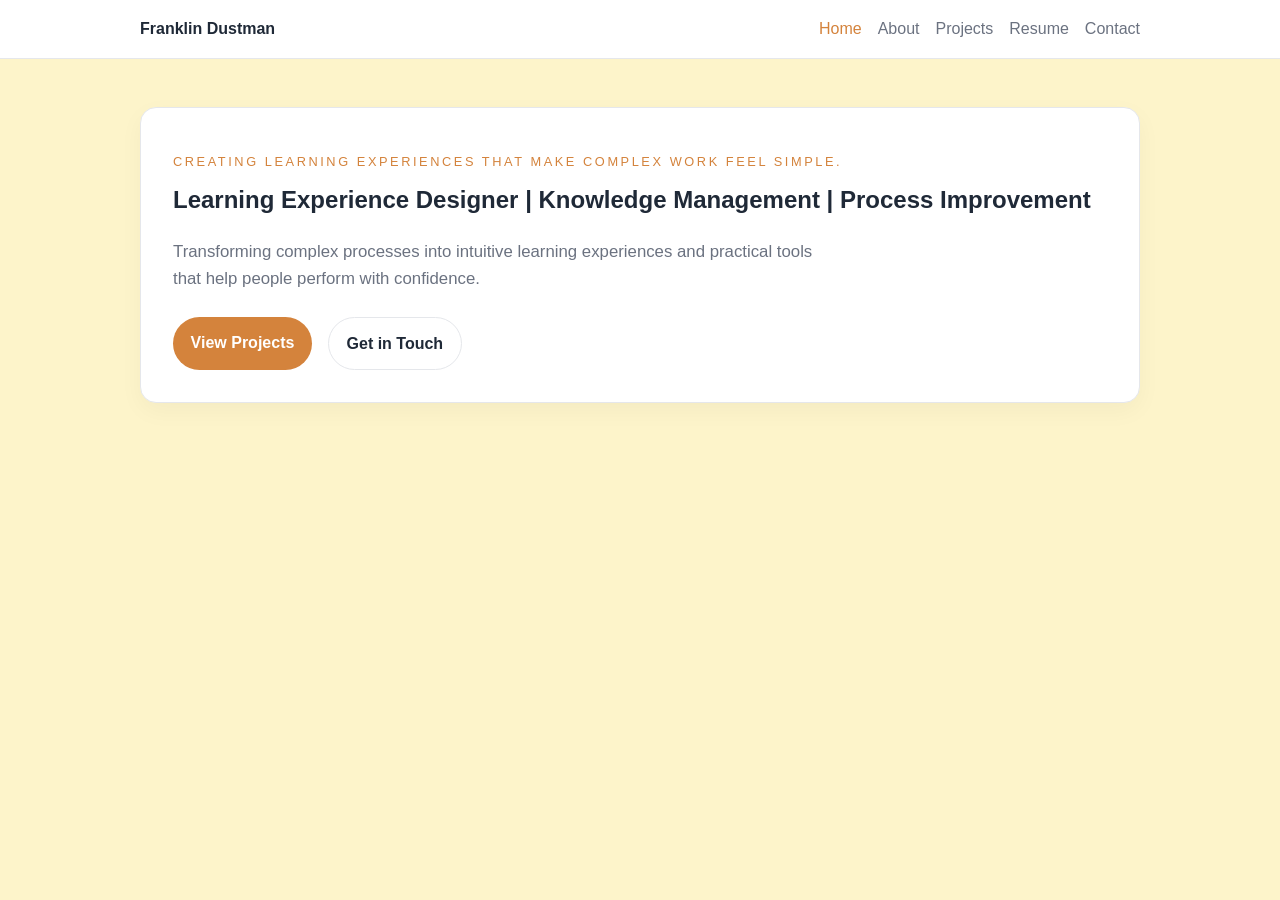
<file: index.html>
<!DOCTYPE html>
<html lang="en">
  <head>
    <meta charset="UTF-8" />
    <meta name="viewport" content="width=device-width, initial-scale=1.0" />
    <title>Franklin Dustman | Portfolio</title>
    <meta name="description" content="A fresh starter portfolio for Franklin Dustman." />
    <link rel="stylesheet" href="css/style.css" />
  </head>
  <body>
    <header class="site-header">
      <div class="container nav-wrap">
        <a class="brand" href="index.html">Franklin Dustman</a>
        <nav class="site-nav">
          <a href="index.html" class="active">Home</a>
          <a href="about.html">About</a>
          <a href="projects.html">Projects</a>
          <a href="resume.html">Resume</a>
          <a href="contact.html">Contact</a>
        </nav>
      </div>
    </header>

    <main class="container page">
      <section class="hero-card">
        <p class="eyebrow">Creating learning experiences that make complex work feel simple.</p>
        <h1>Learning Experience Designer | Knowledge Management | Process Improvement</h1>
        <p class="lead">
          Transforming complex processes into intuitive learning experiences and practical tools that help people perform with confidence.
        </p>
        <div class="actions">
          <a class="btn btn-primary" href="projects.html">View Projects</a>
          <a class="btn btn-secondary" href="contact.html">Get in Touch</a>
        </div>
      </section>
    </main>
  </body>
</html>
</file>
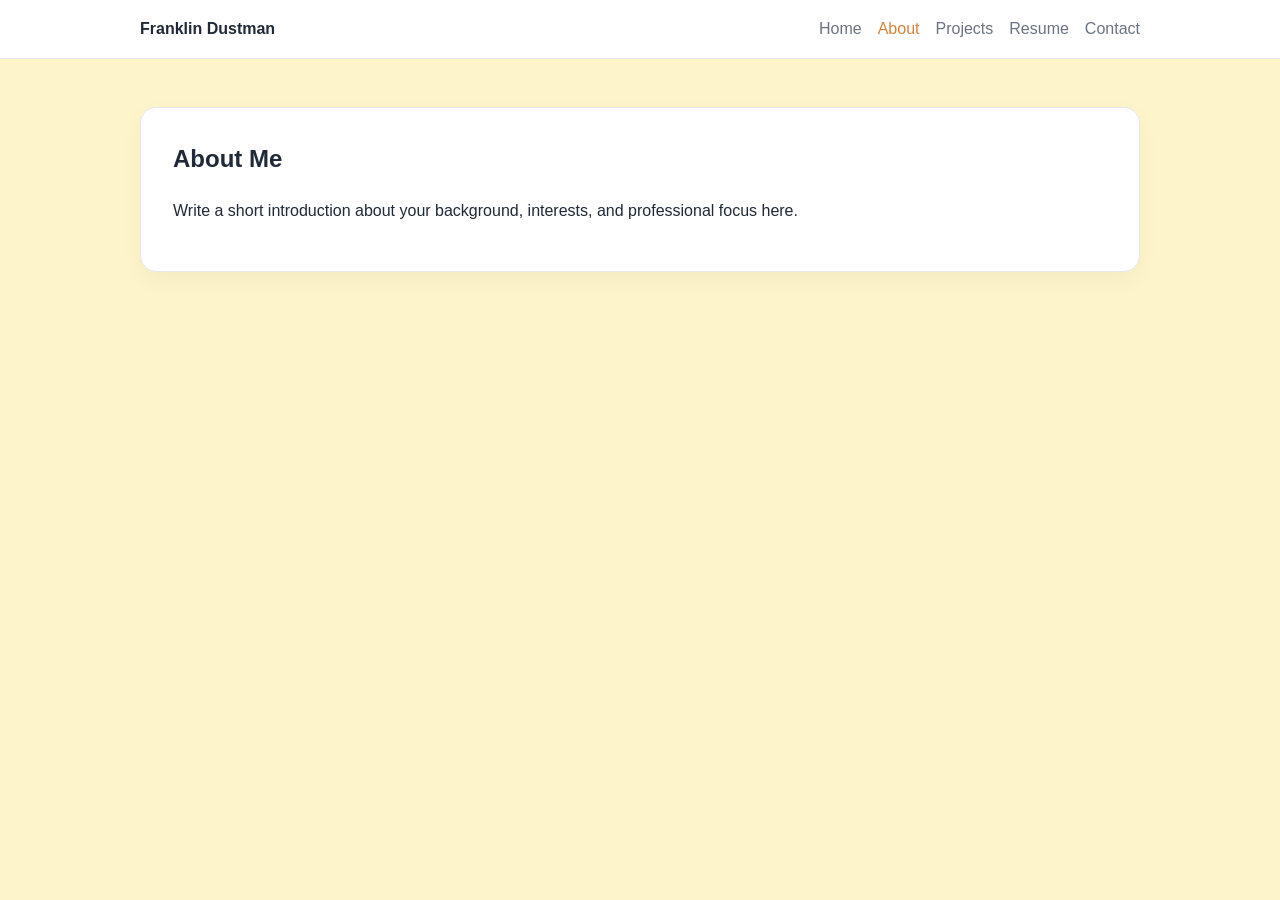
<file: about.html>
<!DOCTYPE html>
<html lang="en">
  <head>
    <meta charset="UTF-8" />
    <meta name="viewport" content="width=device-width, initial-scale=1.0" />
    <title>About | Franklin Dustman</title>
    <link rel="stylesheet" href="css/style.css" />
  </head>
  <body>
    <header class="site-header">
      <div class="container nav-wrap">
        <a class="brand" href="index.html">Franklin Dustman</a>
        <nav class="site-nav">
          <a href="index.html">Home</a>
          <a href="about.html" class="active">About</a>
          <a href="projects.html">Projects</a>
          <a href="resume.html">Resume</a>
          <a href="contact.html">Contact</a>
        </nav>
      </div>
    </header>

    <main class="container page">
      <section class="card">
        <h1>About Me</h1>
        <p>Write a short introduction about your background, interests, and professional focus here.</p>
      </section>
    </main>
  </body>
</html>
</file>
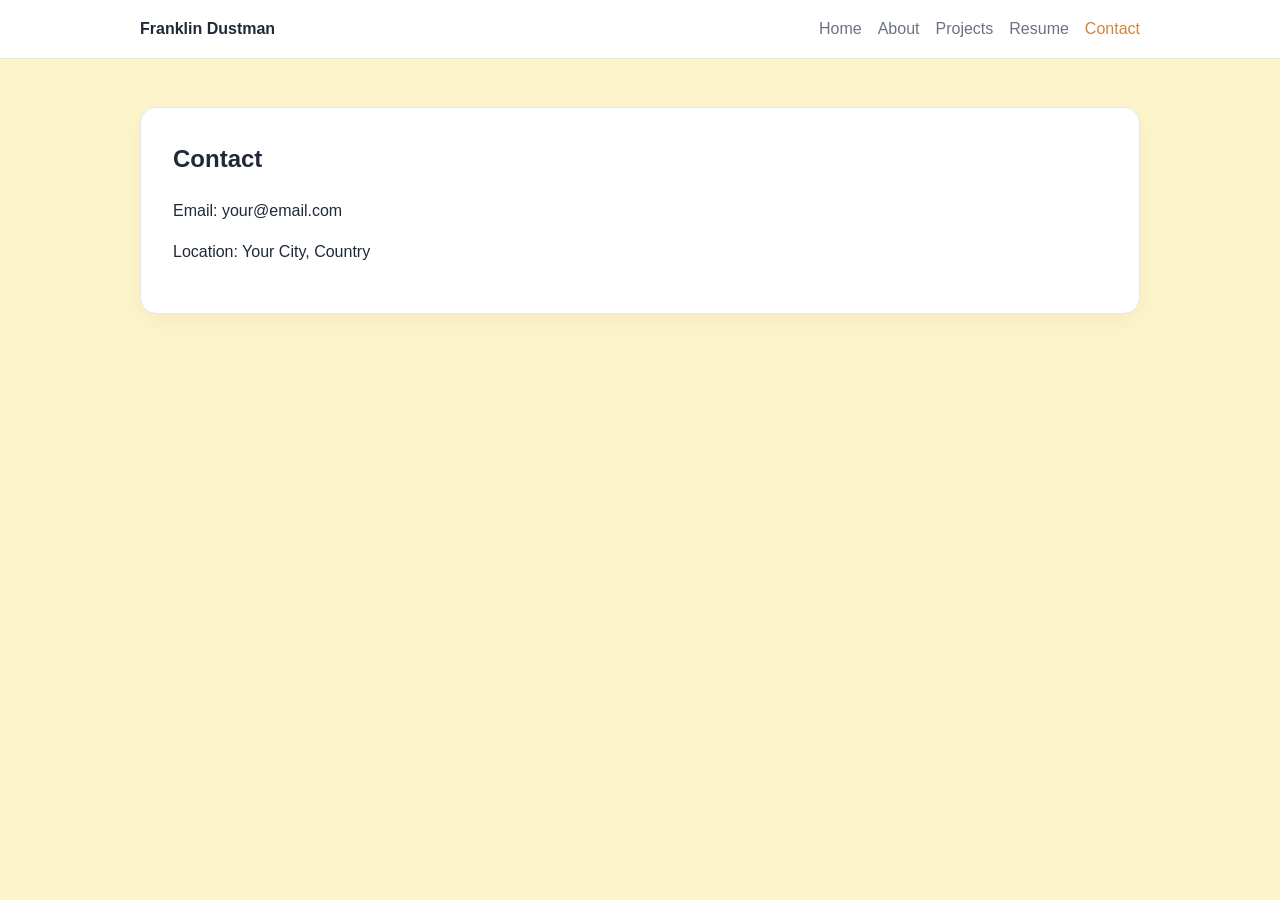
<file: contact.html>
<!DOCTYPE html>
<html lang="en">
  <head>
    <meta charset="UTF-8" />
    <meta name="viewport" content="width=device-width, initial-scale=1.0" />
    <title>Contact | Franklin Dustman</title>
    <link rel="stylesheet" href="css/style.css" />
  </head>
  <body>
    <header class="site-header">
      <div class="container nav-wrap">
        <a class="brand" href="index.html">Franklin Dustman</a>
        <nav class="site-nav">
          <a href="index.html">Home</a>
          <a href="about.html">About</a>
          <a href="projects.html">Projects</a>
          <a href="resume.html">Resume</a>
          <a href="contact.html" class="active">Contact</a>
        </nav>
      </div>
    </header>

    <main class="container page">
      <section class="card">
        <h1>Contact</h1>
        <p>Email: your@email.com</p>
        <p>Location: Your City, Country</p>
      </section>
    </main>
  </body>
</html>
</file>
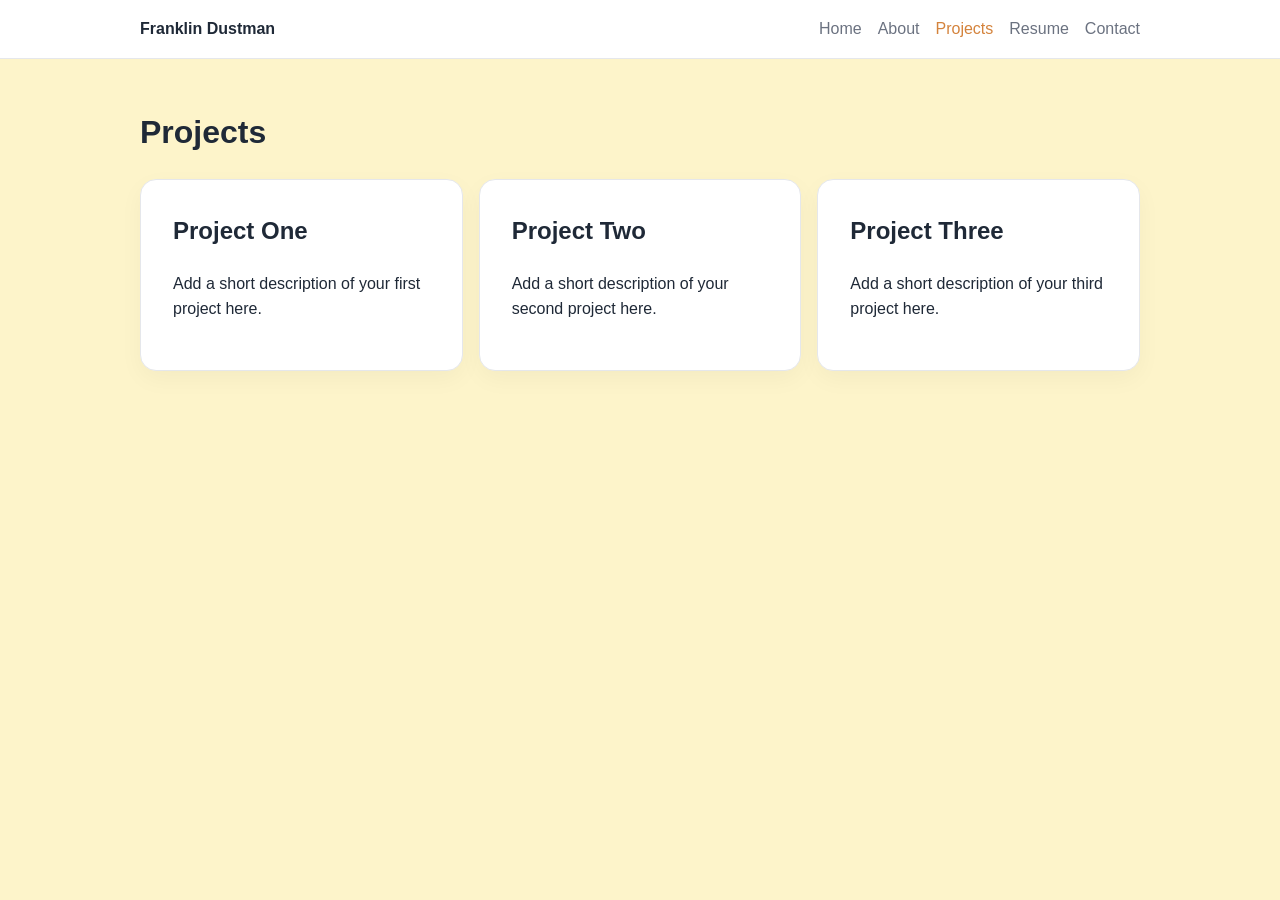
<file: projects.html>
<!DOCTYPE html>
<html lang="en">
  <head>
    <meta charset="UTF-8" />
    <meta name="viewport" content="width=device-width, initial-scale=1.0" />
    <title>Projects | Franklin Dustman</title>
    <link rel="stylesheet" href="css/style.css" />
  </head>
  <body>
    <header class="site-header">
      <div class="container nav-wrap">
        <a class="brand" href="index.html">Franklin Dustman</a>
        <nav class="site-nav">
          <a href="index.html">Home</a>
          <a href="about.html">About</a>
          <a href="projects.html" class="active">Projects</a>
          <a href="resume.html">Resume</a>
          <a href="contact.html">Contact</a>
        </nav>
      </div>
    </header>

    <main class="container page">
      <h1>Projects</h1>
      <div class="project-grid">
        <article class="card">
          <h2>Project One</h2>
          <p>Add a short description of your first project here.</p>
        </article>
        <article class="card">
          <h2>Project Two</h2>
          <p>Add a short description of your second project here.</p>
        </article>
        <article class="card">
          <h2>Project Three</h2>
          <p>Add a short description of your third project here.</p>
        </article>
      </div>
    </main>
  </body>
</html>
</file>
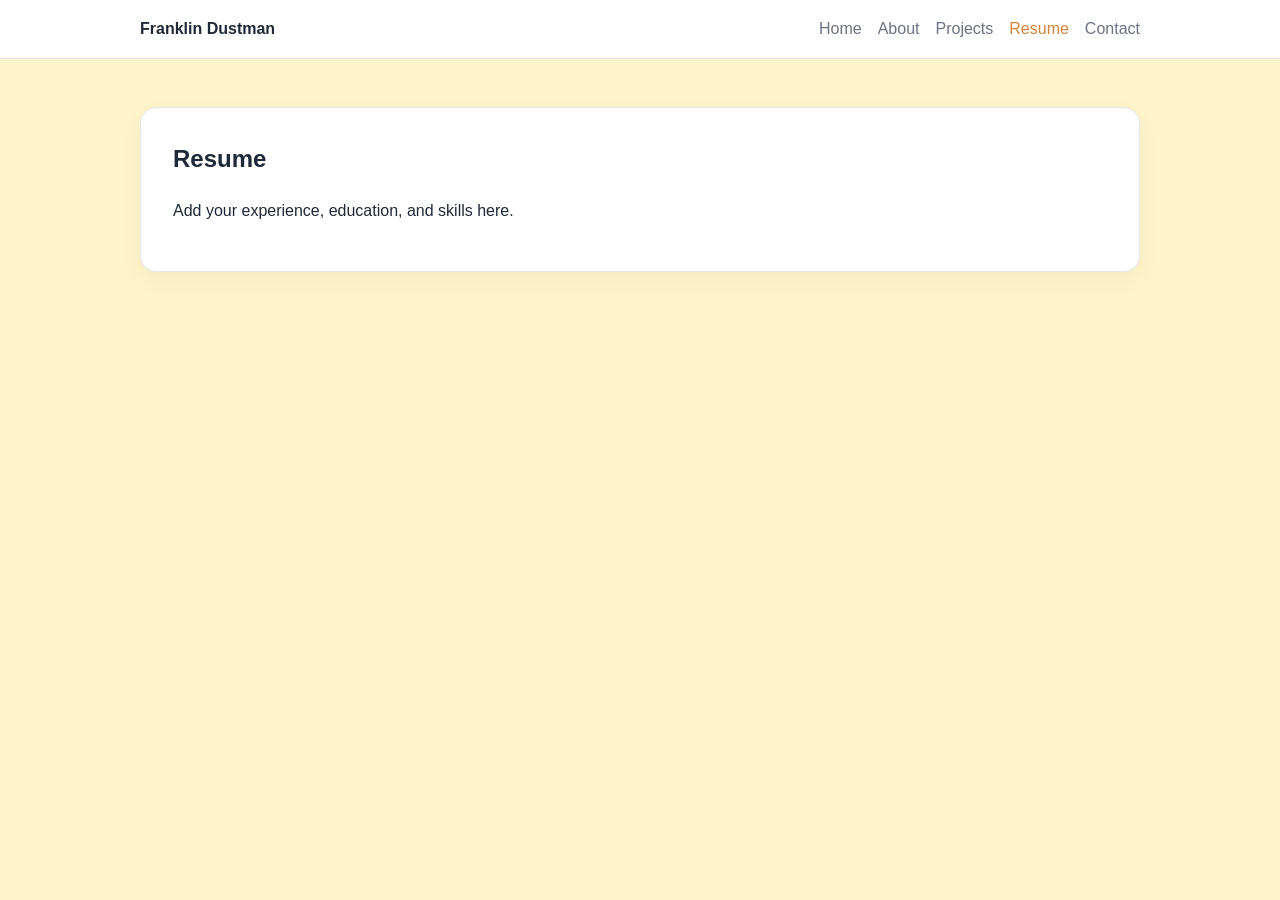
<file: resume.html>
<!DOCTYPE html>
<html lang="en">
  <head>
    <meta charset="UTF-8" />
    <meta name="viewport" content="width=device-width, initial-scale=1.0" />
    <title>Resume | Franklin Dustman</title>
    <link rel="stylesheet" href="css/style.css" />
  </head>
  <body>
    <header class="site-header">
      <div class="container nav-wrap">
        <a class="brand" href="index.html">Franklin Dustman</a>
        <nav class="site-nav">
          <a href="index.html">Home</a>
          <a href="about.html">About</a>
          <a href="projects.html">Projects</a>
          <a href="resume.html" class="active">Resume</a>
          <a href="contact.html">Contact</a>
        </nav>
      </div>
    </header>

    <main class="container page">
      <section class="card">
        <h1>Resume</h1>
        <p>Add your experience, education, and skills here.</p>
      </section>
    </main>
  </body>
</html>
</file>
<file: css/style.css>
:root {
  color-scheme: light;
  --bg: #fdf4ca;
  --surface: #ffffff;
  --text: #1f2937;
  --muted: #6b7280;
  --accent: #d4833c;
  --border: #e5e7eb;
}

* {
  box-sizing: border-box;
}

body {
  margin: 0;
  font-family: Arial, Helvetica, sans-serif;
  background: var(--bg);
  color: var(--text);
  line-height: 1.6;
}

.container {
  width: min(1000px, calc(100% - 2rem));
  margin: 0 auto;
}

.site-header {
  border-bottom: 1px solid var(--border);
  background: var(--surface);
}

.nav-wrap {
  display: flex;
  justify-content: space-between;
  align-items: center;
  gap: 1.5rem;
  padding: 1rem 0;
}

.brand {
  color: var(--text);
  text-decoration: none;
  font-weight: 700;
  white-space: nowrap;
}

.site-nav {
  display: flex;
  align-items: center;
  gap: 1rem;
  flex-wrap: nowrap;
}

.site-nav a {
  color: var(--muted);
  text-decoration: none;
  white-space: nowrap;
}

.site-nav a.active,
.site-nav a:hover {
  color: var(--accent);
}

.page {
  padding: 3rem 0;
}

.hero-card,
.card {
  background: var(--surface);
  border: 1px solid var(--border);
  border-radius: 1rem;
  padding: 2rem;
  box-shadow: 0 8px 24px rgba(0, 0, 0, 0.04);
}

.eyebrow {
  text-transform: uppercase;
  letter-spacing: 0.2em;
  color: var(--accent);
  font-size: 0.8rem;
  margin-bottom: 0.5rem;
}

h1,
h2 {
  margin-top: 0;
}

.lead {
  color: var(--muted);
  font-size: 1.05rem;
  max-width: 650px;
}

.actions {
  display: flex;
  gap: 1rem;
  flex-wrap: wrap;
  margin-top: 1.5rem;
}

.btn {
  display: inline-block;
  padding: 0.8rem 1.1rem;
  border-radius: 999px;
  text-decoration: none;
  font-weight: 600;
}

.btn-primary {
  background: var(--accent);
  color: white;
}

.btn-secondary {
  border: 1px solid var(--border);
  color: var(--text);
}

.project-grid {
  display: grid;
  grid-template-columns: repeat(3, minmax(0, 1fr));
  gap: 1rem;
}

@media (max-width: 768px) {
  .nav-wrap {
    flex-wrap: wrap;
  }

  .project-grid {
    grid-template-columns: 1fr;
  }
}
</file>
